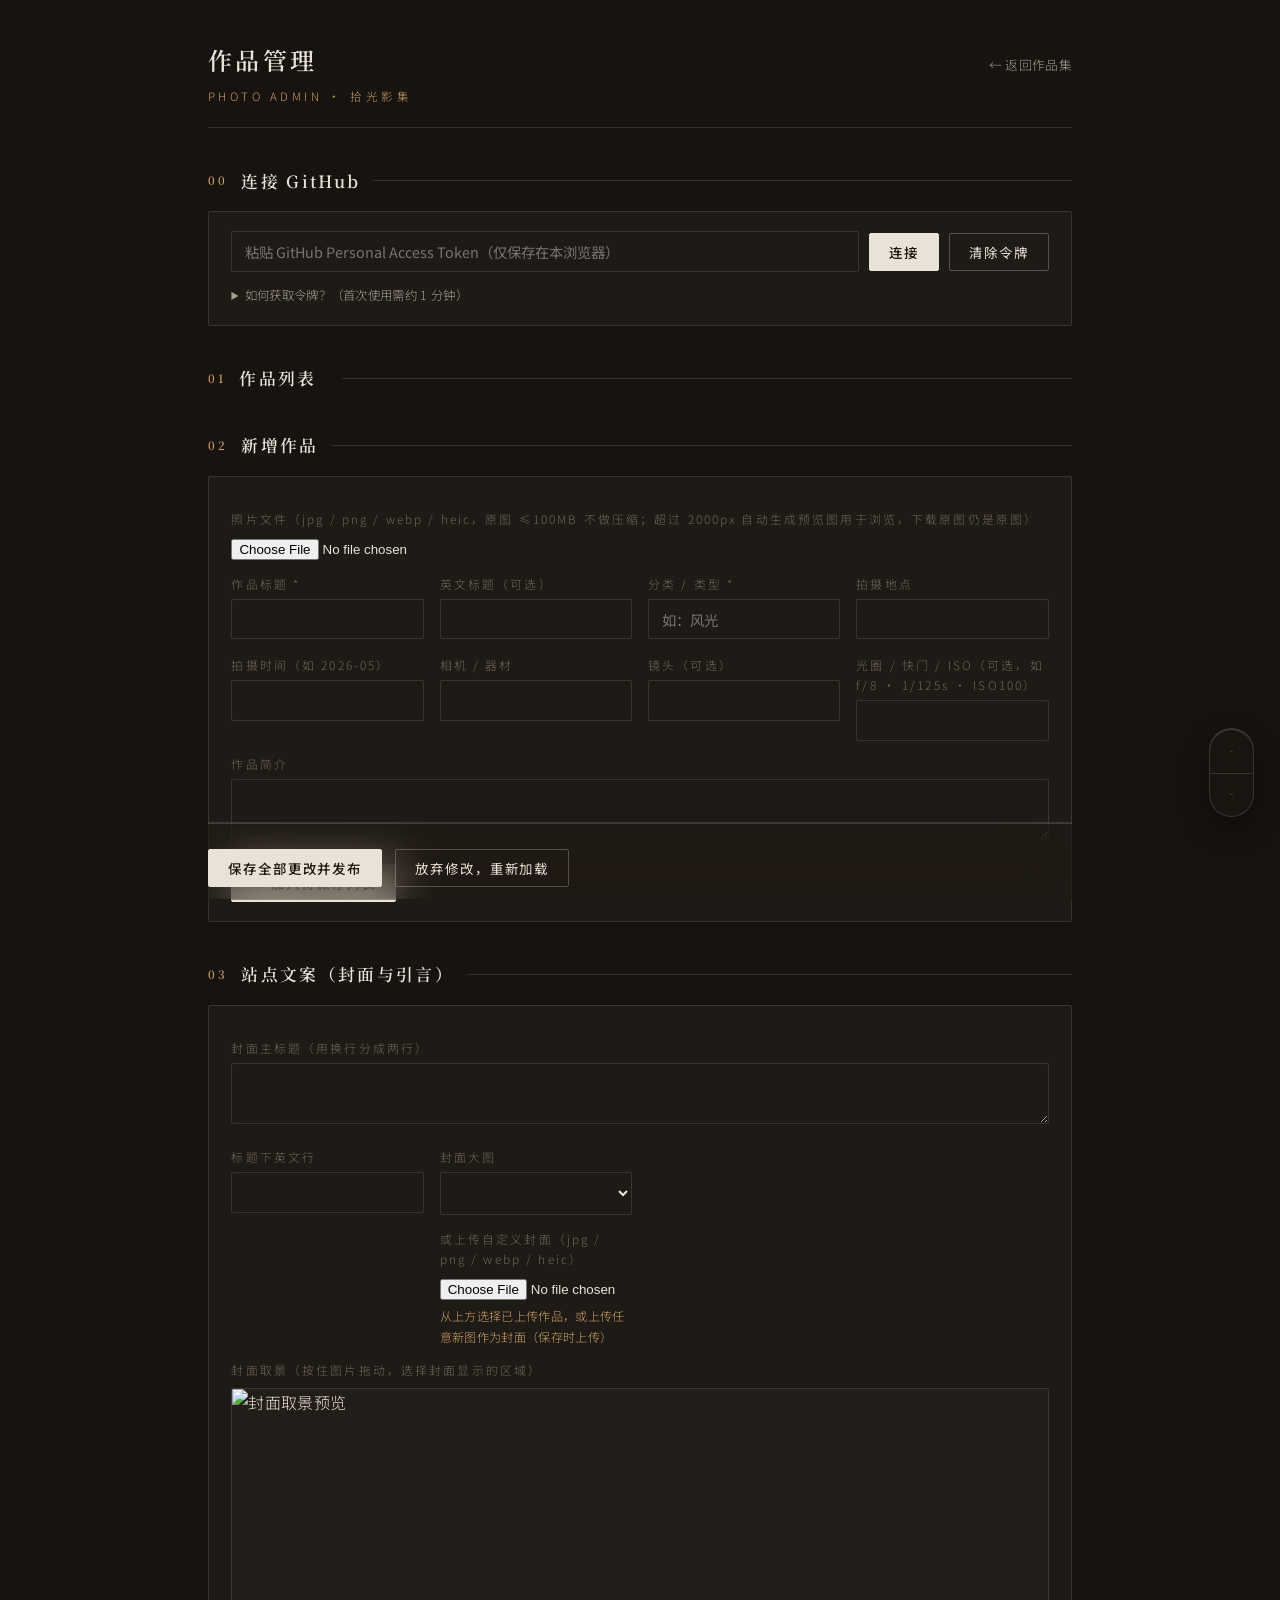
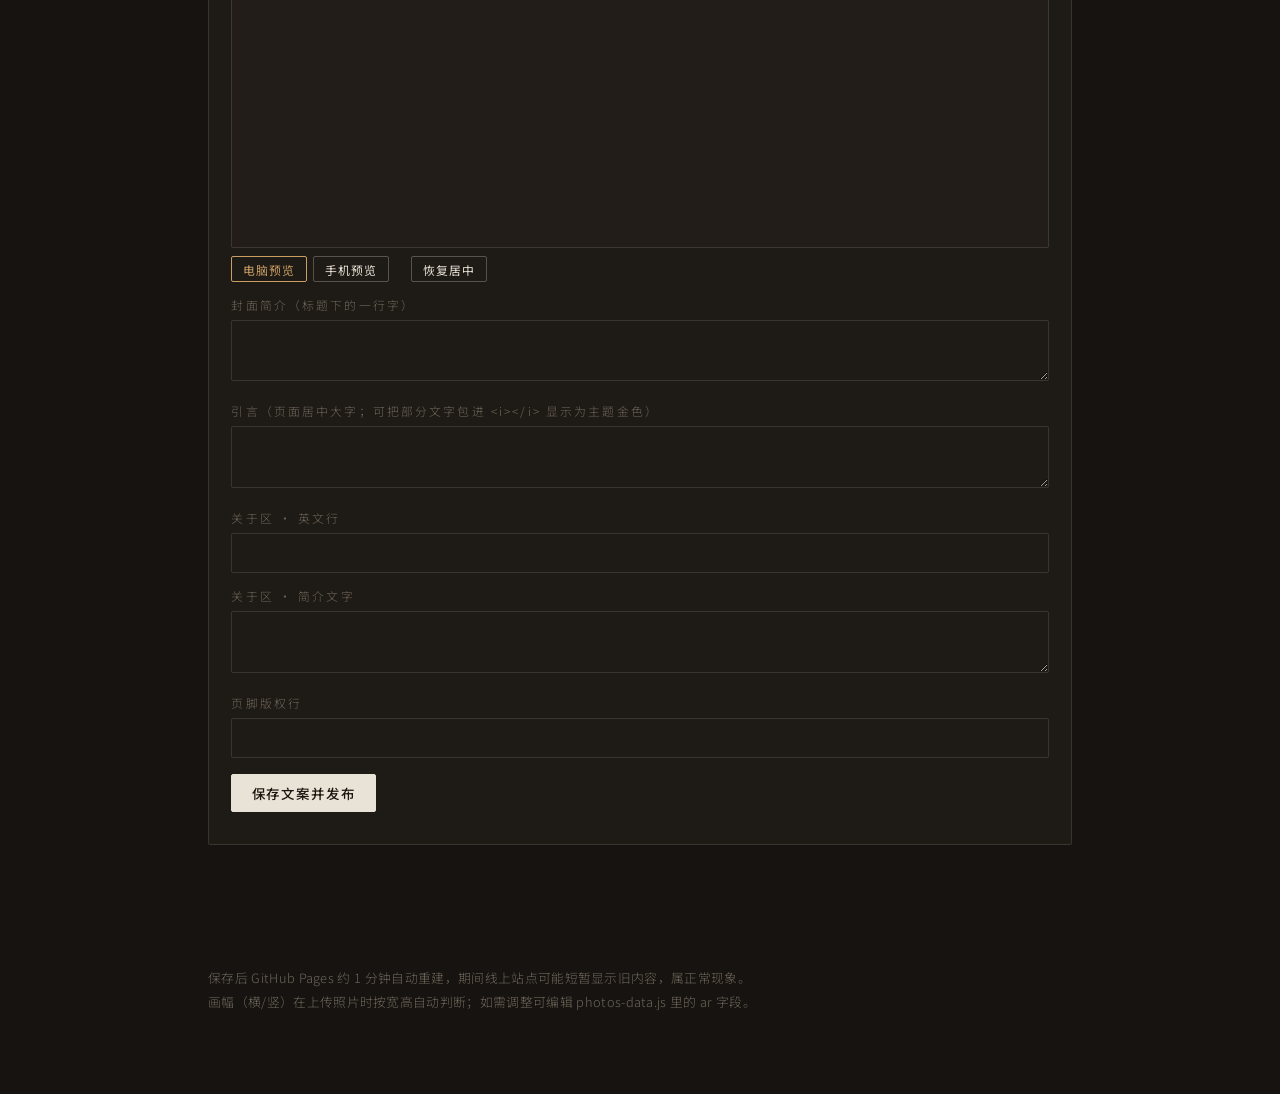
<file: admin.html>
<!DOCTYPE html>
<html lang="zh-CN">
<head>
<meta charset="UTF-8">
<meta name="viewport" content="width=device-width, initial-scale=1.0">
<title>作品管理 · 拾光影集</title>
<meta name="robots" content="noindex, nofollow">
<link rel="preconnect" href="https://fonts.googleapis.com">
<link href="https://fonts.googleapis.com/css2?family=Noto+Serif+SC:wght@400;600&family=Noto+Sans+SC:wght@300;400;500&display=swap" rel="stylesheet">
<style>
:root{
  --bg:#161310;--bg-raise:#1e1a16;--bg-soft:#221d18;
  --ink:#e9e2d6;--ink-dim:#a89e8e;--ink-faint:#6f665a;
  --line:rgba(233,226,214,.13);--line-strong:rgba(233,226,214,.28);
  --accent:#c99e63;--accent-deep:#9a7443;--danger:#c96b63;
  --serif:"Noto Serif SC",serif;--sans:"Noto Sans SC",sans-serif;
  --ease:cubic-bezier(.22,.61,.36,1);
  --glass-bg:rgba(30,26,22,.45);--glass-blur:blur(22px) saturate(175%);
  --glass-line:rgba(233,226,214,.15);--glass-hi:rgba(255,255,255,.16);
}
*{margin:0;padding:0;box-sizing:border-box}
body{background:var(--bg);color:var(--ink);font-family:var(--sans);font-weight:300;line-height:1.7;letter-spacing:.02em;-webkit-font-smoothing:antialiased}
a{color:var(--accent);text-decoration:none}
a:hover{color:var(--ink)}
.wrap{max-width:960px;margin:0 auto;padding:2.5rem clamp(1.2rem,4vw,3rem) 5rem}
header.top{display:flex;align-items:baseline;justify-content:space-between;gap:1rem;border-bottom:1px solid var(--line);padding-bottom:1.2rem;margin-bottom:2rem;flex-wrap:wrap}
header.top h1{font-family:var(--serif);font-size:1.5rem;font-weight:600;letter-spacing:.14em}
header.top .en{font-size:.72rem;letter-spacing:.3em;color:var(--accent)}
header.top a.back{font-size:.8rem;color:var(--ink-dim)}
h2.sec{font-family:var(--serif);font-size:1.05rem;font-weight:600;letter-spacing:.14em;margin:2.4rem 0 1rem;display:flex;align-items:center;gap:.8rem}
h2.sec::after{content:"";flex:1;height:1px;background:var(--line)}
h2.sec .no{font-size:.72rem;letter-spacing:.28em;color:var(--accent)}
.tip{font-size:.8rem;color:var(--ink-faint);line-height:1.9}
.tip b{color:var(--ink-dim);font-weight:400}

/* 表单控件 */
input[type=text],input[type=password],select,textarea{
  width:100%;background:var(--bg-raise);border:1px solid var(--line);color:var(--ink);
  padding:.55rem .8rem;font-size:.9rem;font-family:inherit;border-radius:2px;transition:border-color .3s;
}
input:focus,select:focus,textarea:focus{outline:none;border-color:var(--accent)}
textarea{resize:vertical;min-height:3.2em}
label.f{display:block;font-size:.74rem;letter-spacing:.18em;color:var(--ink-faint);margin:.8rem 0 .3rem}
button{
  background:transparent;border:1px solid var(--line-strong);color:var(--ink);
  padding:.5rem 1.2rem;font-size:.84rem;letter-spacing:.14em;border-radius:2px;cursor:pointer;
  font-family:inherit;transition:all .3s var(--ease);
}
button:hover{border-color:var(--accent);color:var(--accent)}
button.primary{background:var(--ink);color:#1a150f;border-color:var(--ink);font-weight:500}
button.primary:hover{background:var(--accent);border-color:var(--accent);color:#1a150f}
button.danger{color:var(--danger);border-color:rgba(201,107,99,.4)}
button.danger:hover{border-color:var(--danger)}
button:disabled{opacity:.45;cursor:not-allowed}
/* Apple 式交互细节：触压即反馈、焦点可见、卡片悬停微亮 */
button:active:not(:disabled){transform:scale(.96);transition-duration:.1s}
:focus-visible{outline:2px solid var(--accent);outline-offset:2px;border-radius:2px}
.card{transition:border-color .3s var(--ease)}
.card:hover{border-color:var(--line-strong)}
@media(prefers-reduced-transparency:reduce){
  .actions{background:var(--bg-raise);-webkit-backdrop-filter:none;backdrop-filter:none}
}

/* 令牌区 */
.token-box{background:var(--bg-raise);border:1px solid var(--line);border-radius:2px;padding:1.2rem 1.4rem}
.token-row{display:flex;gap:.6rem;flex-wrap:wrap;align-items:center}
.token-row input{flex:1;min-width:220px}
details.help{margin-top:.8rem;font-size:.78rem;color:var(--ink-faint)}
details.help summary{cursor:pointer;color:var(--ink-dim)}
details.help ol{margin:.6rem 0 .6rem 1.2em;line-height:2}
.status{margin-top:.8rem;font-size:.82rem;letter-spacing:.06em}
.status.ok{color:#8fbf7f}.status.err{color:var(--danger)}

/* 作品卡片 */
.card{background:var(--bg-raise);border:1px solid var(--line);border-radius:2px;padding:1.2rem 1.4rem;margin-bottom:1.2rem}
.card-head{display:flex;align-items:center;gap:.9rem;margin-bottom:.6rem;flex-wrap:wrap}
.card-head img{width:88px;height:60px;object-fit:cover;border:1px solid var(--line);background:var(--bg-soft)}
.card-head .t{flex:1;min-width:140px}
.card-head .t b{font-family:var(--serif);font-size:1.02rem;font-weight:600;letter-spacing:.08em}
.card-head .t small{display:block;color:var(--ink-faint);font-size:.72rem;letter-spacing:.1em}
.card-head .ops{display:flex;gap:.4rem;flex-wrap:wrap}
.grid{display:grid;grid-template-columns:repeat(auto-fit,minmax(180px,1fr));gap:.2rem 1rem}
.grid .wide{grid-column:1/-1}
.file-note{font-size:.76rem;color:var(--accent);margin-top:.3rem}
.pending-img{max-width:100%;max-height:180px;border:1px solid var(--line);margin-top:.5rem}
/* 封面取景预览（拖动选择封面显示区域） */
.hero-pos-box{position:relative;overflow:hidden;background:var(--bg-soft);border:1px solid var(--line);border-radius:2px;aspect-ratio:16/9;cursor:grab;touch-action:none;user-select:none;-webkit-user-select:none;margin-top:.5rem}
.hero-pos-box:active{cursor:grabbing}
.hero-pos-box img{position:absolute;inset:0;width:100%;height:100%;object-fit:cover;pointer-events:none}
.hero-pos-box.mobile{aspect-ratio:9/16;max-width:250px}
.hero-pos-ctrl{display:flex;gap:.7rem;align-items:center;margin-top:.5rem;font-size:.76rem;color:var(--ink-faint);flex-wrap:wrap}
.hero-pos-ctrl .ratio-btns{display:flex;gap:.4rem}
.hero-pos-ctrl button{padding:.22rem .65rem;font-size:.74rem;letter-spacing:.1em}
.hero-pos-ctrl .ratio-btns button.on{border-color:var(--accent);color:var(--accent)}
.hero-pos-val{letter-spacing:.06em}

/* 操作条 */
.actions{position:sticky;bottom:0;background:var(--glass-bg);
  -webkit-backdrop-filter:var(--glass-blur);backdrop-filter:var(--glass-blur);
  border-top:1px solid var(--glass-line);box-shadow:inset 0 1px 0 var(--glass-hi);
  padding:1.6rem 0 .8rem;display:flex;gap:.8rem;align-items:center;flex-wrap:wrap}
.spin{display:inline-block;width:.9em;height:.9em;border:2px solid var(--accent);border-top-color:transparent;border-radius:50%;vertical-align:-2px;animation:sp 1s linear infinite;margin-right:.4em}
@keyframes sp{to{transform:rotate(360deg)}}
@media(max-width:640px){.card{padding:1rem}header.top h1{font-size:1.2rem}}
/* 大屏增强：2.5K / 4K 显示器按比例放大 */
@media(min-width:2000px){html{font-size:18px}.wrap{max-width:1120px}}
@media(min-width:2800px){html{font-size:21px}.wrap{max-width:1200px}}

/* 悬浮回顶/底按钮（与作品集同款玻璃胶囊，抬高避开底部操作条） */
.float-nav{
  position:fixed;right:clamp(.9rem,2vw,1.6rem);bottom:5.2rem;z-index:60;
  display:flex;flex-direction:column;
  background:rgba(30,26,22,.4);
  -webkit-backdrop-filter:var(--glass-blur);backdrop-filter:var(--glass-blur);
  border:1px solid var(--glass-line);border-radius:999px;overflow:hidden;
  box-shadow:inset 0 1px 0 var(--glass-hi),0 12px 32px rgba(0,0,0,.4);
}
.float-nav button{
  width:2.7rem;height:2.7rem;border:none;background:transparent;
  color:var(--ink-dim);display:flex;align-items:center;justify-content:center;
  transition:background .3s var(--ease),color .3s var(--ease),transform .15s var(--ease);
}
.float-nav button+button{border-top:1px solid var(--glass-line)}
.float-nav button:hover{background:rgba(201,158,99,.16);color:var(--accent)}
.float-nav button:active{transform:scale(.9)}
.float-nav svg{display:block}
@media(max-width:640px){.float-nav button{width:2.35rem;height:2.35rem}}
</style>
</head>
<body>
<div class="wrap">

  <header class="top">
    <div>
      <h1>作品管理</h1>
      <span class="en">PHOTO ADMIN · 拾光影集</span>
    </div>
    <a class="back" href="index.html">← 返回作品集</a>
  </header>

  <!-- 令牌 -->
  <h2 class="sec"><span class="no">00</span>连接 GitHub</h2>
  <div class="token-box">
    <div class="token-row">
      <input type="password" id="token" placeholder="粘贴 GitHub Personal Access Token（仅保存在本浏览器）">
      <button id="btn-connect" class="primary">连接</button>
      <button id="btn-forget">清除令牌</button>
    </div>
    <p class="status" id="token-status"></p>
    <details class="help">
      <summary>如何获取令牌？（首次使用需约 1 分钟）</summary>
      <ol>
        <li>打开 github.com → 右上角头像 → <b>Settings</b> → 左侧最底部 <b>Developer settings</b></li>
        <li><b>Personal access tokens → Fine-grained tokens</b> → <b>Generate new token</b></li>
        <li>Token name 随意；<b>Repository access</b> 选 <b>Only select repositories</b> → 勾选 <b>photography-portfolio</b></li>
        <li><b>Permissions → Repository permissions → Contents</b> 设为 <b>Read and write</b></li>
        <li>生成后复制令牌（ghp_ 开头），粘贴到上方输入框点"连接"。令牌只存在你的浏览器本地，不会上传到任何地方</li>
      </ol>
    </details>
  </div>

  <!-- 作品列表 -->
  <h2 class="sec"><span class="no">01</span>作品列表 <span class="tip" id="count-line"></span></h2>
  <div id="cards"></div>

  <!-- 新增 -->
  <h2 class="sec"><span class="no">02</span>新增作品</h2>
  <div class="card" id="add-card">
    <label class="f">照片文件（jpg / png / webp / heic，原图 ≤100MB 不做压缩；超过 2000px 自动生成预览图用于浏览，下载原图仍是原图）</label>
    <input type="file" id="add-file" accept="image/jpeg,image/png,image/webp,image/heic,image/heif,.heic,.heif">
    <div id="add-preview"></div>
    <div class="grid">
      <div><label class="f">作品标题 *</label><input type="text" id="add-title"></div>
      <div><label class="f">英文标题（可选）</label><input type="text" id="add-en"></div>
      <div><label class="f">分类 / 类型 *</label><input type="text" id="add-category" list="cat-list" placeholder="如：风光"><datalist id="cat-list"></datalist></div>
      <div><label class="f">拍摄地点</label><input type="text" id="add-place"></div>
      <div><label class="f">拍摄时间（如 2026-05）</label><input type="text" id="add-date"></div>
      <div><label class="f">相机 / 器材</label><input type="text" id="add-camera"></div>
      <div><label class="f">镜头（可选）</label><input type="text" id="add-lens"></div>
      <div><label class="f">光圈 / 快门 / ISO（可选，如 f/8 · 1/125s · ISO100）</label><input type="text" id="add-exif-extra"></div>
    </div>
    <label class="f">作品简介</label>
    <textarea id="add-desc"></textarea>
    <p style="margin-top:1rem"><button id="btn-add" class="primary">＋ 加入待保存列表</button></p>
  </div>

  <!-- 站点文案 -->
  <h2 class="sec"><span class="no">03</span>站点文案（封面与引言）</h2>
  <div class="card">
    <div class="grid">
      <div class="wide"><label class="f">封面主标题（用换行分成两行）</label><textarea id="site-line"></textarea></div>
      <div><label class="f">标题下英文行</label><input type="text" id="site-en"></div>
      <div>
        <label class="f">封面大图</label>
        <select id="site-hero"></select>
        <label class="f" style="margin-top:.9rem">或上传自定义封面（jpg / png / webp / heic）</label>
        <input type="file" id="site-hero-file" accept="image/jpeg,image/png,image/webp,image/heic,image/heif,.heic,.heif">
        <img id="site-hero-preview" class="pending-img" alt="" hidden>
        <p class="file-note" id="site-hero-note">从上方选择已上传作品，或上传任意新图作为封面（保存时上传）</p>
      </div>
    </div>
    <label class="f">封面取景（按住图片拖动，选择封面显示的区域）</label>
    <div class="hero-pos-box" id="hero-pos-box">
      <img id="hero-pos-img" alt="封面取景预览" draggable="false">
    </div>
    <div class="hero-pos-ctrl">
      <span class="ratio-btns">
        <button type="button" id="ratio-desktop" class="on">电脑预览</button>
        <button type="button" id="ratio-mobile">手机预览</button>
      </span>
      <span class="hero-pos-val" id="hero-pos-val"></span>
      <button type="button" id="hero-pos-reset">恢复居中</button>
    </div>
    <label class="f">封面简介（标题下的一行字）</label>
    <textarea id="site-bio"></textarea>
    <label class="f">引言（页面居中大字；可把部分文字包进 &lt;i&gt;&lt;/i&gt; 显示为主题金色）</label>
    <textarea id="site-lead"></textarea>
    <label class="f">关于区 · 英文行</label>
    <input type="text" id="site-about-en">
    <label class="f">关于区 · 简介文字</label>
    <textarea id="site-about-bio"></textarea>
    <label class="f">页脚版权行</label>
    <input type="text" id="site-footer-copy">
    <p style="margin-top:1rem"><button id="btn-site" class="primary">保存文案并发布</button></p>
    <p class="status" id="site-status"></p>
  </div>

  <!-- 保存 -->
  <div class="actions">
    <button id="btn-save" class="primary">保存全部更改并发布</button>
    <button id="btn-reload">放弃修改，重新加载</button>
    <span class="status" id="save-status"></span>
  </div>

  <p class="tip" style="margin-top:1.5rem">保存后 GitHub Pages 约 1 分钟自动重建，期间线上站点可能短暂显示旧内容，属正常现象。<br>
  画幅（横/竖）在上传照片时按宽高自动判断；如需调整可编辑 photos-data.js 里的 ar 字段。</p>
</div>

<!-- 快速回到顶部 / 底部 -->
<div class="float-nav" role="navigation" aria-label="快速定位">
  <button id="to-top" aria-label="回到顶部" title="回到顶部">
    <svg width="15" height="15" viewBox="0 0 24 24" fill="none" stroke="currentColor" stroke-width="1.6" stroke-linecap="round" stroke-linejoin="round"><path d="M6 15l6-6 6 6"/></svg>
  </button>
  <button id="to-bottom" aria-label="跳至底部" title="跳至底部">
    <svg width="15" height="15" viewBox="0 0 24 24" fill="none" stroke="currentColor" stroke-width="1.6" stroke-linecap="round" stroke-linejoin="round"><path d="M6 9l6 6 6-6"/></svg>
  </button>
</div>

<script src="assets/photos-data.js?v=13"></script>
<script>
(function(){
"use strict";
const CFG = { owner:"LXQ-6", repo:"photography-portfolio", branch:"main", dataPath:"assets/photos-data.js", photoDir:"photos/" };
const $ = (id) => document.getElementById(id);
let token = localStorage.getItem("gh_pat") || "";
let photos = [];        // 工作副本：{src,title,en,category,place,ar,desc,exif}
let shas = {};          // 文件路径 -> sha（更新/删除需要）
let newImages = {};     // 临时索引 -> {filename, contentB64, ar}
let pendingNew = [];    // 待新增条目
let removed = [];       // 待删除条目（含图片路径）
let dirty = false;
let dataSha = null;     // data.js 的 sha（保存文案用）
let siteCopy = null;    // data.js 的 site 工作副本
const uploaded = new Set();  // 本次会话已成功上传的文件，重试时跳过

const b64dec = (b64) => decodeURIComponent(escape(atob(b64.replace(/\n/g,""))));
const b64enc = (str) => btoa(unescape(encodeURIComponent(str)));

/* ---------- GitHub API ---------- */
async function gh(path, opts = {}) {
  const res = await fetch(`https://api.github.com/repos/${CFG.owner}/${CFG.repo}/contents/${path}${opts.qs ? "?" + opts.qs : ""}`, {
    method: opts.method || "GET",
    headers: {
      "Authorization": `Bearer ${token}`,
      "Accept": "application/vnd.github+json",
      "Content-Type": "application/json"
    },
    body: opts.body ? JSON.stringify(opts.body) : undefined
  });
  if (!res.ok) {
    const err = await res.json().catch(() => ({}));
    throw new Error(`${res.status} ${err.message || res.statusText}`);
  }
  return res.status === 200 ? res.json() : null;
}
const getDataFile = () => gh(CFG.dataPath, { qs: "ref=" + CFG.branch });
const getPhotoSha = (src) => gh(src, { qs: "ref=" + CFG.branch }).then(f => f.sha).catch(() => null);
const putFile = (path, message, content, sha) => withRetry(() => gh(path, { method: "PUT", body: { message, content, branch: CFG.branch, ...(sha ? { sha } : {}) } }));
const delFile = (path, message, sha) => withRetry(() => gh(path, { method: "DELETE", body: { message, branch: CFG.branch, sha } }));

/* 网络抖动自动重试（指数退避） */
async function withRetry(fn, tries = 3) {
  let lastErr;
  for (let t = 0; t < tries; t++) {
    try { return await fn(); }
    catch (e) { lastErr = e; if (t < tries - 1) await new Promise(r => setTimeout(r, 800 * (t + 1))); }
  }
  throw lastErr;
}
/* 解析 JS 数据文件为对象（跳过头部注释，按 window.XXX = 定位赋值） */
function parseJsData(text) {
  const m = text.match(/window\.\w+\s*=\s*([\s\S]*?);\s*$/);
  if (!m) throw new Error("数据文件格式不正确");
  return JSON.parse(m[1]);
}

/* ---------- 状态提示 ---------- */
function setStatus(el, text, cls) { el.className = "status " + (cls || ""); el.innerHTML = text; }

/* ---------- 令牌 ---------- */
$("token").value = token;
$("btn-connect").addEventListener("click", () => {
  token = $("token").value.trim();
  if (!token) return setStatus($("token-status"), "请先粘贴令牌", "err");
  localStorage.setItem("gh_pat", token);
  setStatus($("token-status"), '<span class="spin"></span>正在验证令牌并读取数据…');
  loadDataFile();
});
$("btn-forget").addEventListener("click", () => {
  localStorage.removeItem("gh_pat"); token = ""; $("token").value = "";
  setStatus($("token-status"), "已清除本浏览器保存的令牌");
});

/* ---------- 载入数据 ---------- */
async function loadDataFile() {
  try {
    const f = await getDataFile();
    shas[CFG.dataPath] = f.sha;
    photos = parseJsData(b64dec(f.content));
    localStorage.setItem("gh_pat", token);
    setStatus($("token-status"), `✓ 连接成功，已读取 ${photos.length} 件作品`, "ok");
    renderCards();
    renderCatList();
    // 同时载入站点文案
    try {
      const df = await gh("assets/data.js", { qs: "ref=" + CFG.branch });
      dataSha = df.sha;
      siteCopy = parseJsData(b64dec(df.content)).site;
      renderSiteForm();
    } catch (e) { /* 文案区载入失败不影响作品管理 */ }
  } catch (e) {
    setStatus($("token-status"), "连接失败：" + e.message + "（请检查令牌是否有效、是否勾选了 photography-portfolio 仓库与 Contents 读写权限）", "err");
  }
}

/* ---------- 渲染作品卡片 ---------- */
function renderCards() {
  $("count-line").textContent = `共 ${photos.length} 件`;
  const box = $("cards");
  box.innerHTML = "";
  photos.forEach((p, i) => {
    const card = document.createElement("div");
    card.className = "card";
    card.innerHTML = `
      <div class="card-head">
        <img src="${p.preview || p.src}" alt="" loading="lazy" id="thumb-${i}">
        <div class="t"><b contenteditable="true" data-k="title" data-i="${i}">${p.title || ""}</b>
          <small>${p.src.split("/").pop()} · ${p.category || "未分类"}</small></div>
        <div class="ops">
          <label style="cursor:pointer"><input type="file" accept="image/jpeg,image/png,image/webp,image/heic,image/heif,.heic,.heif" hidden data-replace="${i}">替换图片</label>
          <button class="danger" data-del="${i}">删除作品</button>
        </div>
      </div>
      <div class="grid">
        <div><label class="f">英文标题</label><input type="text" data-k="en" data-i="${i}" value="${(p.en||"").replace(/"/g,"&quot;")}"></div>
        <div><label class="f">分类 / 类型</label><input type="text" data-k="category" data-i="${i}" value="${p.category||""}" list="cat-list"></div>
        <div><label class="f">拍摄地点</label><input type="text" data-k="place" data-i="${i}" value="${p.place||""}"></div>
        <div><label class="f">拍摄时间</label><input type="text" data-k="date" data-i="${i}" value="${(p.exif&&p.exif.date)||""}"></div>
        <div><label class="f">相机 / 器材</label><input type="text" data-k="camera" data-i="${i}" value="${(p.exif&&p.exif.camera)||""}"></div>
        <div><label class="f">镜头</label><input type="text" data-k="lens" data-i="${i}" value="${(p.exif&&p.exif.lens)||""}"></div>
        <div><label class="f">光圈 / 快门 / ISO</label><input type="text" data-k="extra" data-i="${i}" value="${(p.exif&&p.exif.focal?p.exif.focal+" ":"")+(p.exif&&p.exif.aperture||"")} ${(p.exif&&p.exif.shutter)||""} ${(p.exif&&p.exif.iso?"ISO"+p.exif.iso:"")}"></div>
        <div class="wide"><label class="f">作品简介</label><textarea data-k="desc" data-i="${i}">${p.desc||""}</textarea></div>
      </div>
      <div class="file-note" id="note-${i}"></div>`;
    box.appendChild(card);
  });

  // 字段修改 → 写回工作副本（只挂普通表单控件；contenteditable 标题单独处理）
  box.querySelectorAll("input[data-k],textarea[data-k]").forEach(inp => {
    inp.addEventListener("change", () => {
      const i = +inp.dataset.i, k = inp.dataset.k, v = inp.value.trim();
      if (k === "date" || k === "camera" || k === "lens" || k === "extra") {
        photos[i].exif = photos[i].exif || {};
        if (k === "date") photos[i].exif.date = v;
        else if (k === "camera") photos[i].exif.camera = v;
        else if (k === "lens") photos[i].exif.lens = v;
        else {
          const parts = v.split(/[,·/]+/).map(s => s.trim()).filter(Boolean);
          photos[i].exif.focal = parts.find(s => /mm/.test(s)) || "";
          photos[i].exif.aperture = parts.find(s => /^f\//.test(s)) || "";
          photos[i].exif.shutter = parts.find(s => /s$/.test(s) && !/^f\//.test(s) && /\d/.test(s)) || "";
          photos[i].exif.iso = (v.match(/iso\s*(\d+)/i) || [])[1] || "";
        }
      } else {
        photos[i][k] = v;
      }
      dirty = true;
    });
  });

  // 中文标题是 contenteditable：change 事件在它上面不会触发（这是之前"改了标题没保存"的原因），
  // 改用 input/blur 实时写回工作副本
  box.querySelectorAll('b[data-k="title"]').forEach(b => {
    const i = +b.dataset.i;
    const sync = () => {
      const v = b.textContent.trim();
      if (v) {
        if (v !== photos[i].title) { photos[i].title = v; dirty = true; }
      } else {
        b.textContent = photos[i].title || "";   // 标题不允许为空，清空即还原
      }
    };
    b.addEventListener("input", sync);
    b.addEventListener("blur", sync);
    // 粘贴只保留纯文本（防止带入富文本样式）；回车视为确认并失焦
    b.addEventListener("paste", (e) => {
      e.preventDefault();
      const t = (e.clipboardData || window.clipboardData).getData("text/plain");
      document.execCommand("insertText", false, t);
    });
    b.addEventListener("keydown", (e) => { if (e.key === "Enter") { e.preventDefault(); b.blur(); } });
  });

  // 替换图片
  box.querySelectorAll("[data-replace]").forEach(inp => {
    inp.addEventListener("change", async () => {
      const i = +inp.dataset.replace;
      const file = inp.files[0];
      if (!file) return;
      try {
        const { filename, contentB64, previewFilename, previewB64, dataUrl, width, height } = await readImage(file);
        newImages[i] = { filename, contentB64, previewFilename, previewB64, ar: width > height ? "16/10" : "4/5" };
        photos[i].ar = width > height ? "16/10" : "4/5";
        $("thumb-" + i).src = dataUrl;
        $("note-" + i).textContent = `已选新图 ${filename}${previewFilename ? "（含预览图，保存时一起上传）" : ""}`;
        dirty = true;
      } catch (e) { alert("读取图片失败：" + e.message); }
    });
  });

  // 删除作品
  box.querySelectorAll("[data-del]").forEach(btn => {
    btn.addEventListener("click", () => {
      const i = +btn.dataset.del;
      if (!confirm(`确定删除《${photos[i].title || "未命名"}》？照片文件也会一并删除。`)) return;
      removed.push(photos[i]);
      photos.splice(i, 1);
      dirty = true;
      renderCards();
    });
  });
}

function renderCatList() {
  const cats = [...new Set(photos.map(p => p.category).filter(Boolean))];
  // 未连接令牌时用本地数据预填分类建议
  const fallback = window.GALLERY_PHOTOS || [];
  const all = cats.length ? cats : [...new Set(fallback.map(p => p.category).filter(Boolean))];
  $("cat-list").innerHTML = all.map(c => `<option value="${c}">`).join("");
}

/* ---------- 读取图片文件（支持 HEIC/HEIF 自动转 JPG） ---------- */
let heicLibPromise = null;
function loadHeicLib() {
  if (!heicLibPromise) {
    heicLibPromise = new Promise((resolve, reject) => {
      const s = document.createElement("script");
      s.src = "assets/vendor/heic2any.min.js";
      s.onload = resolve;
      s.onerror = () => { heicLibPromise = null; reject(new Error("HEIC 转换库加载失败")); };
      document.head.appendChild(s);
    });
  }
  return heicLibPromise;
}
async function toUploadable(file) {
  const isHeic = /\.(heic|heif)$/i.test(file.name) || /hei[cf]/i.test(file.type || "");
  if (!isHeic) return { blob: file, ext: (file.name.split(".").pop() || "jpg").toLowerCase() };
  await loadHeicLib();
  setStatus($("save-status"), "HEIC 转换中，请稍候…");
  const out = await window.heic2any({ blob: file, toType: "image/jpeg", quality: 0.92 });
  return { blob: Array.isArray(out) ? out[0] : out, ext: "jpg" };
}
function readImage(file) {
  return toUploadable(file).then(({ blob, ext }) => new Promise((resolve, reject) => {
    if (blob.size > 100 * 1024 * 1024) return reject(new Error("文件超过 100MB（GitHub 接口上限），请先压缩"));
    const reader = new FileReader();
    reader.onload = () => {
      const dataUrl = reader.result;
      const contentB64 = dataUrl.split(",")[1];
      const img = new Image();
      img.onload = () => {
        try {
          const filename = CFG.photoDir + Date.now() + "-" + Math.random().toString(36).slice(2, 8) + "." + ext;
          // 生成 2000px 预览图（长边 >2000px 才生成）：浏览用它，下载原图才是原图
          let previewFilename = null, previewB64 = null;
          const longEdge = Math.max(img.naturalWidth, img.naturalHeight);
          if (longEdge > 2000) {
            const scale = 2000 / longEdge;
            const canvas = document.createElement("canvas");
            canvas.width = Math.round(img.naturalWidth * scale);
            canvas.height = Math.round(img.naturalHeight * scale);
            canvas.getContext("2d").drawImage(img, 0, 0, canvas.width, canvas.height);
            previewB64 = canvas.toDataURL("image/jpeg", 0.9).split(",")[1];
            previewFilename = CFG.photoDir + "p" + Date.now() + "-" + Math.random().toString(36).slice(2, 8) + ".jpg";
          }
          resolve({ filename, contentB64, previewFilename, previewB64, dataUrl, width: img.naturalWidth, height: img.naturalHeight });
        } catch (e) { reject(new Error("预览图生成失败：" + e.message)); }
      };
      img.onerror = () => reject(new Error("无法解析图片"));
      img.src = dataUrl;
    };
    reader.onerror = () => reject(new Error("文件读取失败"));
    reader.readAsDataURL(blob);
  }));
}

/* ---------- 新增作品 ---------- */
let addInfo = null;   // 当前选中的新图片信息
$("add-file").addEventListener("change", async () => {
  const file = $("add-file").files[0];
  if (!file) { addInfo = null; $("add-preview").innerHTML = ""; return; }
  $("add-preview").innerHTML = '<span class="spin"></span>解析图片中…';
  try {
    addInfo = await readImage(file);
    $("add-preview").innerHTML = `<img class="pending-img" src="${addInfo.dataUrl}">` +
      `<p class="file-note">已选 ${file.name}（${addInfo.width}×${addInfo.height}，${addInfo.width > addInfo.height ? "横幅" : "竖幅"}${addInfo.previewFilename ? "，已生成预览图" : ""}），填写上方信息后点"加入待保存列表"</p>`;
  } catch (e) { addInfo = null; $("add-preview").innerHTML = ""; alert(e.message); }
});
$("btn-add").addEventListener("click", () => {
  if (!addInfo) return alert("请先选择照片文件");
  const title = $("add-title").value.trim();
  if (!title) return alert("请填写作品标题");
  const category = $("add-category").value.trim();
  if (!category) return alert("请填写分类（如：风光）");
  const extra = $("add-exif-extra").value.trim();
  const parts = extra.split(/[,·/]+/).map(s => s.trim()).filter(Boolean);
  pendingNew.push({
    info: addInfo,
    meta: {
      title, en: $("add-en").value.trim(), category,
      place: $("add-place").value.trim(), desc: $("add-desc").value.trim(),
      ar: addInfo.width > addInfo.height ? "16/10" : "4/5",
      exif: {
        camera: $("add-camera").value.trim(), lens: $("add-lens").value.trim(),
        focal: parts.find(s => /mm/.test(s)) || "",
        aperture: parts.find(s => /^f\//.test(s)) || "",
        shutter: parts.find(s => /s$/.test(s) && !/^f\//.test(s) && /\d/.test(s)) || "",
        iso: (extra.match(/iso\s*(\d+)/i) || [])[1] || "",
        date: $("add-date").value.trim()
      }
    }
  });
  setStatus($("save-status"), `《${title}》已加入待保存列表（共 ${pendingNew.length} 件新增）`, "ok");
  ["add-title","add-en","add-category","add-place","add-date","add-camera","add-lens","add-exif-extra","add-desc"].forEach(id => $(id).value = "");
  $("add-file").value = ""; $("add-preview").innerHTML = "";
  addInfo = null;
});

/* ---------- 站点文案 ---------- */
let pendingHero = null;   // 待上传的自定义封面 {filename, contentB64, previewFilename, previewB64, dataUrl}
$("site-hero-file").addEventListener("change", async () => {
  const file = $("site-hero-file").files[0];
  const note = $("site-hero-note");
  if (!file) { pendingHero = null; $("site-hero-preview").hidden = true; note.textContent = "从上方选择已上传作品，或上传任意新图作为封面（保存时上传）"; return; }
  try {
    note.textContent = "解析图片中，请稍候…";
    pendingHero = await readImage(file);
    const ts = Date.now();
    pendingHero.filename = "photos/hero-" + ts + "." + pendingHero.filename.split(".").pop();
    if (pendingHero.previewFilename) pendingHero.previewFilename = "photos/hero-" + ts + "-p.jpg";
    $("site-hero-preview").hidden = false;
    $("site-hero-preview").src = pendingHero.dataUrl;
    note.textContent = `已选 ${file.name}（${pendingHero.width}×${pendingHero.height}${pendingHero.previewFilename ? "，已生成预览图" : ""}），点"保存文案并发布"上传`;
    const sel = $("site-hero");
    [...sel.options].forEach(o => { if (o.value === "__pending__") o.remove(); });
    const opt = document.createElement("option");
    opt.value = "__pending__";
    opt.textContent = "新上传的封面（保存时上传）";
    sel.insertBefore(opt, sel.firstChild);
    sel.value = "__pending__";
    refreshHeroPosImg();
  } catch (e) {
    pendingHero = null;
    $("site-hero-preview").hidden = true;
    note.textContent = "读取失败：" + e.message;
  }
});
$("site-hero").addEventListener("change", () => {
  if ($("site-hero").value !== "__pending__") {
    pendingHero = null;
    $("site-hero-preview").hidden = true;
    $("site-hero-note").textContent = "从上方选择已上传作品，或上传任意新图作为封面（保存时上传）";
  }
});

/* ---------- 封面取景：拖动选择封面显示区域 ---------- */
let heroPos = { x: 50, y: 50 };   // object-position 百分比（50/50 = 居中）
function heroPreviewUrl() {
  const selVal = $("site-hero").value;
  if (selVal === "__pending__" && pendingHero) return pendingHero.dataUrl || "";
  const p = photos.find(x => x.src === selVal);
  return p ? (p.preview || p.src || "") : "";
}
function applyHeroPos() {
  const img = $("hero-pos-img");
  if (img) img.style.objectPosition = heroPos.x.toFixed(1) + "% " + heroPos.y.toFixed(1) + "%";
  const val = $("hero-pos-val");
  if (val) val.textContent = "取景位置 " + Math.round(heroPos.x) + "% , " + Math.round(heroPos.y) + "%";
}
function refreshHeroPosImg() {
  const img = $("hero-pos-img");
  if (!img) return;
  const url = heroPreviewUrl();
  if (url) {
    if (img.getAttribute("src") !== url) img.src = url;
  } else {
    img.removeAttribute("src");
  }
  applyHeroPos();
}
(function bindHeroPos() {
  const box = $("hero-pos-box"), img = $("hero-pos-img");
  if (!box || !img) return;
  let drag = null;
  const setPos = (x, y) => {
    heroPos.x = Math.min(100, Math.max(0, x));
    heroPos.y = Math.min(100, Math.max(0, y));
    applyHeroPos();
  };
  box.addEventListener("pointerdown", (e) => {
    drag = { x: e.clientX, y: e.clientY, px: heroPos.x, py: heroPos.y };
    try { box.setPointerCapture(e.pointerId); } catch (_) {}
    e.preventDefault();
  });
  box.addEventListener("pointermove", (e) => {
    if (!drag) return;
    const natW = img.naturalWidth, natH = img.naturalHeight;
    if (!natW || !natH) return;
    const rect = box.getBoundingClientRect();
    // 与 object-fit:cover 的实际渲染一致：object-position X% ⇔ 图片水平偏移 = -overX * X/100
    const scale = Math.max(rect.width / natW, rect.height / natH);
    const overX = natW * scale - rect.width, overY = natH * scale - rect.height;
    const nx = overX > 0 ? drag.px - (e.clientX - drag.x) / overX * 100 : 50;
    const ny = overY > 0 ? drag.py - (e.clientY - drag.y) / overY * 100 : 50;
    setPos(nx, ny);
  });
  const end = () => { drag = null; };
  box.addEventListener("pointerup", end);
  box.addEventListener("pointercancel", end);
  $("hero-pos-reset").addEventListener("click", () => setPos(50, 50));
  $("ratio-desktop").addEventListener("click", () => {
    box.classList.remove("mobile");
    $("ratio-desktop").classList.add("on"); $("ratio-mobile").classList.remove("on");
  });
  $("ratio-mobile").addEventListener("click", () => {
    box.classList.add("mobile");
    $("ratio-mobile").classList.add("on"); $("ratio-desktop").classList.remove("on");
  });
  $("site-hero").addEventListener("change", refreshHeroPosImg);
})();
function renderSiteForm() {
  if (!siteCopy) return;
  pendingHero = null;
  $("site-hero-preview").hidden = true;
  $("site-hero-note").textContent = "从上方选择已上传作品，或上传任意新图作为封面（保存时上传）";
  const hero = siteCopy.hero || {};
  $("site-line").value = (hero.line || "").replace(/\n/g, "\n");
  $("site-en").value = hero.en || "";
  $("site-bio").value = hero.bio || "";
  $("site-lead").value = (siteCopy.statement && siteCopy.statement.lead) || "";
  // 远端字段缺失时，用本地 photos-data.js/data.js 的值兜底预填
  const localSite = (window.GALLERY_DATA && window.GALLERY_DATA.site) || {};
  $("site-about-en").value = (siteCopy.about && siteCopy.about.en) || (localSite.about && localSite.about.en) || "";
  $("site-about-bio").value = (siteCopy.about && siteCopy.about.bio) || (localSite.about && localSite.about.bio) || "";
  $("site-footer-copy").value = siteCopy.footerCopy || localSite.footerCopy || "";
  const sel = $("site-hero");
  [...sel.options].forEach(o => { if (o.value === "__pending__") o.remove(); });
  const opts = photos.map(p => `<option value="${p.src}" ${p.src === hero.src ? "selected" : ""}>${p.title || p.src}（${p.category || ""}）</option>`).join("");
  sel.innerHTML = hero.src && !photos.some(p => p.src === hero.src)
    ? `<option value="${hero.src}" selected>${hero.src}（当前）</option>` + opts
    : opts;
  // 封面取景：解析 hero.pos（"30% 70%"），缺省居中
  const pm = String(hero.pos || "").match(/([\d.]+)%\s+([\d.]+)%/);
  heroPos.x = pm ? Math.min(100, Math.max(0, +pm[1])) : 50;
  heroPos.y = pm ? Math.min(100, Math.max(0, +pm[2])) : 50;
  refreshHeroPosImg();
}
$("btn-site").addEventListener("click", async () => {
  if (!token || !siteCopy) return setStatus($("site-status"), "请先连接 GitHub", "err");
  const btn = $("btn-site");
  btn.disabled = true;
  try {
    setStatus($("site-status"), '<span class="spin"></span>正在发布文案…');
    // 记录旧封面（用于清理被替换的独立封面文件；仅限 hero- 前缀，绝不误删作品照片）
    const prevHeroSrc = siteCopy.hero ? (siteCopy.hero.src || "") : "";
    const prevHeroPreview = siteCopy.hero ? (siteCopy.hero.preview || "") : "";
    siteCopy.hero = siteCopy.hero || {};
    siteCopy.hero.line = $("site-line").value.replace(/\r/g, "");
    siteCopy.hero.en = $("site-en").value.trim();
    siteCopy.hero.bio = $("site-bio").value.trim();
    siteCopy.hero.pos = heroPos.x.toFixed(1) + "% " + heroPos.y.toFixed(1) + "%";   // 封面取景位置
    siteCopy.statement = siteCopy.statement || {};
    siteCopy.statement.lead = $("site-lead").value;
    siteCopy.about = siteCopy.about || {};
    siteCopy.about.en = $("site-about-en").value.trim();
    siteCopy.about.bio = $("site-about-bio").value.trim();
    siteCopy.footerCopy = $("site-footer-copy").value.trim();

    // 自定义封面：先把图片文件传上去，再写数据
    const selVal = $("site-hero").value;
    if (selVal === "__pending__" && pendingHero) {
      setStatus($("site-status"), '<span class="spin"></span>上传封面图片…');
      if (!uploaded.has(pendingHero.filename)) {
        await putFile(pendingHero.filename, "上传自定义封面", pendingHero.contentB64);
        uploaded.add(pendingHero.filename);
      }
      if (pendingHero.previewFilename && !uploaded.has(pendingHero.previewFilename)) {
        await putFile(pendingHero.previewFilename, "上传自定义封面（预览图）", pendingHero.previewB64);
        uploaded.add(pendingHero.previewFilename);
      }
      siteCopy.hero.src = pendingHero.filename;
      siteCopy.hero.preview = pendingHero.previewFilename || "";
    } else {
      siteCopy.hero.src = selVal;
      // 保持当前独立封面时沿用其预览图；改选作品照片时清空（画廊会自动用该照片的预览图）
      siteCopy.hero.preview = (selVal === prevHeroSrc) ? prevHeroPreview : "";
    }

    const content = "/* ============================================================\n   拾光影集 · 站点文案（本文件由 admin.html 管理页自动维护）\n   作品数据在 assets/photos-data.js；手动编辑请保持 JSON 格式\n   ============================================================ */\n\nwindow.GALLERY_DATA = " + JSON.stringify({ site: siteCopy }, null, 2) + ";\n";
    await putFile("assets/data.js", "更新站点文案", b64enc(content), dataSha);
    const check = await gh("assets/data.js", { qs: "ref=" + CFG.branch });
    const parsed = parseJsData(b64dec(check.content)).site;
    dataSha = check.sha;
    if (!parsed.hero || parsed.hero.line !== siteCopy.hero.line) throw new Error("一致性校验未通过，请重试");

    // 清理被替换的旧独立封面（hero- 前缀的独立文件）
    if (selVal !== prevHeroSrc && /^photos\/hero-/.test(prevHeroSrc)) {
      const sha = await getPhotoSha(prevHeroSrc);
      if (sha) await delFile(prevHeroSrc, "清理旧封面文件", sha);
    }
    if (/^photos\/hero-/.test(prevHeroPreview) && prevHeroPreview !== siteCopy.hero.preview) {
      const sha = await getPhotoSha(prevHeroPreview);
      if (sha) await delFile(prevHeroPreview, "清理旧封面预览图", sha);
    }
    pendingHero = null;
    setStatus($("site-status"), "✓ 文案已发布！GitHub Pages 约 1 分钟后自动更新", "ok");
  } catch (e) {
    setStatus($("site-status"), "保存失败：" + e.message, "err");
  } finally {
    btn.disabled = false;
  }
});

/* ---------- 保存全部 ---------- */
$("btn-save").addEventListener("click", async () => {
  if (!token) return setStatus($("save-status"), "请先连接 GitHub", "err");
  if (!pendingNew.length && !removed.length && !dirty) return setStatus($("save-status"), "没有需要保存的更改");
  const btn = $("btn-save");
  btn.disabled = true;
  try {
    // 工作副本：应用所有已做的修改（含预览图字段）
    const work = photos.map(p => ({ ...p, exif: { ...(p.exif || {}) } }));
    for (const i of Object.keys(newImages)) {
      work[+i].src = newImages[i].filename;
      work[+i].preview = newImages[i].previewFilename || "";
      work[+i].ar = newImages[i].ar || work[+i].ar;
    }
    for (const item of pendingNew) {
      work.push({ src: item.info.filename, preview: item.info.previewFilename || "", ...item.meta });
    }

    // 需要清理的旧文件（被替换/被删除的照片原图与预览图）
    const orphanFiles = new Set();
    for (const i of Object.keys(newImages)) {
      const old = photos[+i];
      if (old.src && old.src !== newImages[i].filename) orphanFiles.add(old.src);
      if (old.preview) orphanFiles.add(old.preview);
    }
    for (const p of removed) {
      if (p.src) orphanFiles.add(p.src);
      if (p.preview) orphanFiles.add(p.preview);
    }

    // 待上传文件清单（原图 + 预览图）
    const uploads = [];
    for (const item of pendingNew) {
      uploads.push({ path: item.info.filename, content: item.info.contentB64, label: item.meta.title });
      if (item.info.previewFilename) uploads.push({ path: item.info.previewFilename, content: item.info.previewB64, label: item.meta.title + "（预览图）" });
    }
    for (const i of Object.keys(newImages)) {
      uploads.push({ path: newImages[i].filename, content: newImages[i].contentB64, label: photos[+i].title || "" });
      if (newImages[i].previewFilename) uploads.push({ path: newImages[i].previewFilename, content: newImages[i].previewB64, label: (photos[+i].title || "") + "（预览图）" });
    }

    let step = 0, total = uploads.length + orphanFiles.size + 1;
    for (const u of uploads) {
      if (uploaded.has(u.path)) continue;   // 重试时跳过已上传的
      step++;
      setStatus($("save-status"), `<span class="spin"></span>上传文件 ${step}/${total}：${u.label}`);
      await putFile(u.path, `上传作品文件：${u.label}`, u.content);
      uploaded.add(u.path);
    }
    for (const path of orphanFiles) {
      step++;
      setStatus($("save-status"), `<span class="spin"></span>清理旧文件 ${step}/${total}`);
      const sha = await getPhotoSha(path);
      if (sha) await delFile(path, `清理旧文件`, sha);
    }
    // 写回数据文件
    setStatus($("save-status"), `<span class="spin"></span>发布数据文件 ${total}/${total}`);
    const dataContent = "window.GALLERY_PHOTOS = " + JSON.stringify(work, null, 2) + ";\n";
    await putFile(CFG.dataPath, `更新作品数据（共 ${work.length} 件）`, b64enc(dataContent), shas[CFG.dataPath]);

    // 一致性校验：回读远端文件，确认内容与本地工作副本一致
    const check = await gh(CFG.dataPath, { qs: "ref=" + CFG.branch });
    const parsed = parseJsData(b64dec(check.content));
    if (parsed.length !== work.length || parsed.some((p, i) => p.src !== work[i].src || p.title !== work[i].title)) {
      throw new Error("数据一致性校验未通过，请点击保存重试（已上传的照片不会重复上传）");
    }
    shas[CFG.dataPath] = check.sha;
    setStatus($("save-status"), `✓ 已发布并通过校验！GitHub Pages 约 1 分钟后自动更新线上站点`, "ok");
    photos = work;
    pendingNew = []; removed = []; newImages = {}; dirty = false;
    renderCards(); renderCatList();
  } catch (e) {
    setStatus($("save-status"), "保存失败：" + e.message + "（可再次点击保存，已上传的照片不会重复上传）", "err");
  } finally {
    btn.disabled = false;
  }
});

/* 悬浮按钮：回顶部 / 跳底部 */
document.querySelector(".float-nav #to-top").addEventListener("click", () => window.scrollTo({ top: 0, behavior: "smooth" }));
document.querySelector(".float-nav #to-bottom").addEventListener("click", () => window.scrollTo({ top: document.documentElement.scrollHeight, behavior: "smooth" }));

$("btn-reload").addEventListener("click", () => {
  if (dirty && !confirm("放弃当前所有未保存的修改？")) return;
  pendingNew = []; removed = []; newImages = {}; dirty = false;
  loadDataFile();
  setStatus($("save-status"), "");
});

/* ---------- 启动 ---------- */
renderCatList();   // 未连接时先用本地数据预填分类建议
if (token) { setStatus($("token-status"), '<span class="spin"></span>正在用已保存的令牌连接…'); loadDataFile(); }
})();
</script>
</body>
</html>
</file>
